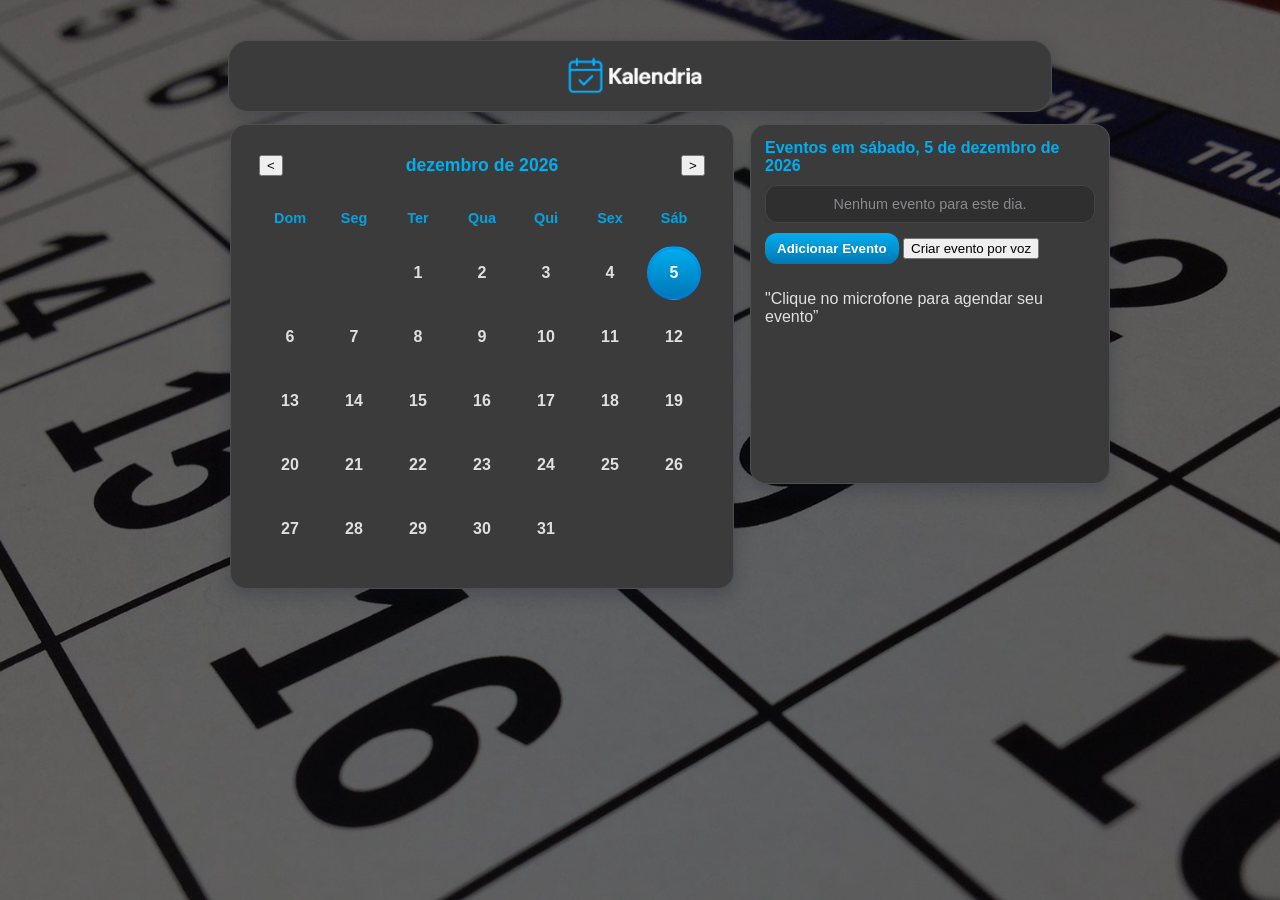
<file: index.html>
<!DOCTYPE html>
<html lang="pt-BR">

<head>
  <meta charset="UTF-8" />
  <meta name="viewport" content="width=device-width, initial-scale=1" />
  <title>Kalendria</title>
  <link rel="manifest" href="manifest.json" />
  <link rel="stylesheet" href="style.css" />
</head>

<body>
  <div class="app-shell">
    <header class="topbar">
      <img src="image/logo2.png" alt="Kalendria" class="logo">
    </header>

    <main class="container">
      <!-- ===== CALENDÁRIO COMPLETO ===== -->
      <div class="calendar-container">

        <div class="calendar-content">
          <div class="calendar-header inside">
            <button id="prev-month" class="nav-btn">&lt;</button>
            <span id="current-month"></span>
            <button id="next-month" class="nav-btn">&gt;</button>
          </div>

          <div id="calendar-grid" class="calendar-grid">
            <div class="weekday">Dom</div>
            <div class="weekday">Seg</div>
            <div class="weekday">Ter</div>
            <div class="weekday">Qua</div>
            <div class="weekday">Qui</div>
            <div class="weekday">Sex</div>
            <div class="weekday">Sáb</div>
          </div>

        </div>

      </div>

      <!-- ================================ -->

      <!-- ===== LATERAL DE EVENTOS ===== -->
      <aside class="schedule-panel">
        <div class="schedule-header">
          <h2>Eventos em <span id="selected-date-display"></span></h2>
        </div>

        <ul id="events-list" class="hours-list"></ul>

        <div class="buttons-group">
          <button id="new-event-btn" class="primary">Adicionar Evento</button>

          <!-- Botão de voz animado -->
          <button id="voice-event-btn" class="voice-btn">
            <span id="voice-indicator" class="indicator"></span> Criar evento por voz
          </button>
        </div>

        <p id="voice-status" class="voice-status">
          "Clique no microfone para agendar seu evento”
        </p>
      </aside>
      <!-- ================================ -->
    </main>
  </div>

  <!-- ===== MODAL ===== -->
  <div id="modal" class="modal hidden">
    <div class="modal-card">
      <button id="close-modal-btn" class="close-btn" title="Fechar">&times;</button>
      <h3>Novo Evento</h3>

      <label for="event-title">Título</label>
      <input id="event-title" type="text" placeholder="Nome do evento" />

      <label for="event-date">Data</label>
      <input id="event-date" type="date" />

      <label for="event-time">Hora</label>
      <input id="event-time" type="time" />

      <label for="event-notify">Notificar antes (minutos)</label>
      <input id="event-notify" type="number" min="0" placeholder="Ex: 10" />

      <div class="modal-actions">
        <button id="cancel-event-btn" class="ghost">Cancelar</button>
        <button id="save-event-btn" class="primary">Salvar</button>
      </div>
    </div>
  </div>

  <!-- ===== ALERTA E ÁUDIO ===== -->
  <div id="alert" class="alert hidden"></div>
  <audio id="alert-sound" src="https://actions.google.com/sounds/v1/alarms/alarm_clock.ogg"></audio>

  <script src="script.js"></script>
</body>

</html>
</file>
<file: style.css>
:root {
  --bg: #2f2f2f;
  --card: #3b3b3b;
  --primary: #00AEEF;
  /* azul ciano */
  --green-light: #a8e6cf;
  --soft: #c6f0ff;
  --muted: #8a8a8f;
  --radius: 14px;
  --glass: rgba(255, 255, 255, 0.1);
  --shadow: 0 6px 18px rgba(15, 23, 42, 0.25);
  --text-light: #e0e0e0;
}

* {
  box-sizing: border-box;
}

html,
body {
  height: 100%;
  margin: 0;
  padding: 0;

  /* PAPEL DE PAREDE APLICADO AQUI */
  background:
    linear-gradient(rgba(0, 0, 0, 0.55), rgba(0, 0, 0, 0.55)),
    url("image/Calendario.jpg");
  background-size: cover;
  background-position: center;
  background-repeat: no-repeat;
  background-attachment: fixed;

  color: var(--text-light);
  font-family: "Poppins", -apple-system, BlinkMacSystemFont, "Segoe UI", Roboto, "Helvetica Neue", Arial;
  -webkit-font-smoothing: antialiased;
  -moz-osx-font-smoothing: grayscale;

  
  
  padding: 20px;
  overflow-x: hidden;
}

/* App shell */
.app-shell {
  width: 100%;
  max-width: 820px;
  margin: 0 auto;
  background: transparent;
  display: flex;
  flex-direction: column;
  gap: 12px;
}

/* Topbar */
.topbar {
  display: flex;
  justify-content: center;
  align-items: center;
  background: var(--card);
  padding: 10px 0;
  margin: 0 -2px;
  border-radius: 20px;
  box-shadow: var(--shadow);
  border: 1px solid rgba(255, 255, 255, 0.1);
}

/* ajuste fino do tamanho */
.logo {
  height: 50px;
  width: auto;
  object-fit: contain;
  margin: 0 auto;
  display: block;
}

/* Container */
.container {
  display: grid;
  grid-template-columns: 1fr 360px;
  gap: 16px;
  align-items: start;
}

.weekday {
  text-align: center;
  font-size: 0.9rem;
  font-weight: 600;
  color: var(--primary);
  opacity: 0.9;
  padding: 4px 0 10px 0;
}


/* Calendar grid */
.calendar-grid {
  grid-column: 1 / 2;
  display: grid;
  grid-template-columns: repeat(7, 1fr);
  gap: 10px;
  padding: 12px;
  background: transparent;
  border-radius: 0;
  box-shadow: none;
  border: none;
  min-height: 360px;
}

.calendar-content {
  background: var(--card);
  /* cor do card */
  padding: 20px;
  border-radius: 16px;
  box-shadow: var(--shadow);
  border: 1px solid rgba(255, 255, 255, 0.1);
}

.calendar-header.inside {
  display: grid;
  grid-template-columns: 40px 1fr 40px;
  align-items: center;
  justify-items: center;
  padding: 10px 0;
  margin-bottom: 8px;

  /* mantém o estilo do card */
  color: var(--text-light);
  font-weight: 600;
  font-size: 1.1rem;
}

.calendar-header.inside #current-month {
  color: var(--primary);
}



/* Day cell (round) */
.day {
  width: 54px;
  height: 54px;
  border-radius: 50%;
  display: flex;
  align-items: center;
  justify-content: center;
  position: relative;
  background: transparent;
  border: 1px solid transparent;
  cursor: pointer;
  transition: transform 160ms cubic-bezier(.22, .9, .3, 1), background 120ms;
  font-weight: 600;
  color: var(--text-light);
}

.day:hover {
  transform: translateY(-4px);
  background: var(--soft);
  color: var(--primary);
}

.day.empty {
  background: transparent;
  cursor: default;
  opacity: 0.0;
  transform: none;
}

/* Selected day */
.day.selected {
  background: linear-gradient(180deg, var(--primary), #0076b6);
  color: white;
  box-shadow: 0 8px 20px rgba(0, 160, 240, 0.16);
  transform: none;
}

/* Today marker */
.day.today {
  box-shadow: inset 0 0 0 2px rgba(0, 122, 255, 0.4);
}

/* Badge for events */
.badge {
  position: absolute;
  bottom: -6px;
  right: -6px;
  min-width: 18px;
  height: 18px;
  padding: 2px 5px;
  font-size: 0.72rem;
  background: var(--primary);
  color: white;
  border-radius: 12px;
  display: flex;
  align-items: center;
  justify-content: center;
  box-shadow: 0 4px 10px rgba(0, 122, 255, 0.35);
}

/* Schedule panel (aside) */
.schedule-panel {
  grid-column: 2 / 3;
  background: var(--card);
  border-radius: 16px;
  padding: 14px;
  min-height: 360px;
  box-shadow: var(--shadow);
  border: 1px solid rgba(255, 255, 255, 0.1);
  display: flex;
  flex-direction: column;
  gap: 10px;
  color: var(--text-light);
}

/* Schedule header */
.schedule-header {
  display: flex;
  justify-content: space-between;
  align-items: center;
  gap: 10px;
}

.schedule-header h2 {
  margin: 0;
  font-size: 1rem;
  color: var(--primary);
}

.primary {
  background: linear-gradient(180deg, var(--primary), #0077b3);
  border: none;
  color: white;
  padding: 8px 12px;
  border-radius: 12px;
  cursor: pointer;
  font-weight: 600;
  transition: background-color 0.3s ease;
}

.primary:hover {
  background: #0097dd;
}

.ghost {
  background: transparent;
  border: 1px solid rgba(255, 255, 255, 0.2);
  padding: 8px 10px;
  border-radius: 12px;
  cursor: pointer;
  color: var(--text-light);
}

.danger {
  background: #ff6b6b;
  color: white;
  border: none;
  padding: 8px 10px;
  border-radius: 10px;
  cursor: pointer;
  transition: background-color 0.3s ease;
}

.danger:hover {
  background: #ff4b4b;
}

/* Hours list */
.hours-list {
  margin: 0;
  padding: 0;
  list-style: none;
  overflow: auto;
  max-height: 240px;
  display: flex;
  flex-direction: column;
  gap: 8px;
  color: var(--text-light);
}

.hours-list li {
  background: var(--bg);
  border-radius: 12px;
  padding: 10px;
  display: flex;
  justify-content: space-between;
  align-items: center;
  border: 1px solid rgba(255, 255, 255, 0.1);
  box-shadow: 0 6px 18px rgba(8, 20, 40, 0.15);
  flex-direction: column;
}

/* Timer style */
.timer {
  font-size: 0.85rem;
  color: var(--primary);
  margin-top: 6px;
  font-weight: 600;
  align-self: flex-start;
}

/* small text */
.muted {
  color: var(--muted);
  font-size: 0.9rem;
  text-align: center;
  padding-top: 8px;
}

/* Modal */
.modal {
  position: fixed;
  inset: 0;
  display: flex;
  align-items: center;
  justify-content: center;
  background: rgba(0, 0, 0, 0.7);
  z-index: 999;
}

.modal.hidden {
  display: none;
}

.modal-card {
  width: 92%;
  max-width: 420px;
  background: var(--card);
  border-radius: 14px;
  padding: 16px;
  box-shadow: 0 20px 50px rgba(0, 0, 0, 0.7);
  border: 1px solid rgba(255, 255, 255, 0.1);
  position: relative;
  color: var(--text-light);
}

.modal-card h3 {
  margin: 0 0 8px 0;
  font-size: 1.05rem;
}

.modal-card label {
  display: block;
  font-size: 0.9rem;
  margin: 8px 0;
  color: var(--primary);
}

.modal-card input[type="text"],
.modal-card input[type="date"],
.modal-card input[type="time"],
.modal-card input[type="number"] {
  width: 100%;
  padding: 8px 10px;
  border-radius: 10px;
  border: 1px solid rgba(255, 255, 255, 0.2);
  outline: none;
  margin-top: 6px;
  background: #2f2f2f;
  color: var(--text-light);
}

.modal-card input::placeholder {
  color: var(--muted);
}

/* Modal actions */
.modal-actions {
  display: flex;
  justify-content: space-between;
  align-items: center;
  margin-top: 12px;
}

/* Close button */
.close-btn {
  position: absolute;
  top: 12px;
  right: 14px;
  background: transparent;
  border: none;
  font-size: 1.5rem;
  cursor: pointer;
  color: var(--muted);
  font-weight: 700;
  line-height: 1;
  padding: 0;
}

.close-btn:hover {
  color: var(--primary);
}

/* Alert estilizado */
.alert {
  position: fixed;
  bottom: 30px;
  left: 50%;
  transform: translateX(-50%);
  background: var(--primary);
  color: white;
  padding: 12px 24px;
  border-radius: 16px;
  box-shadow: 0 8px 24px rgba(0, 174, 239, 0.8);
  font-weight: 600;
  opacity: 0;
  pointer-events: none;
  transition: opacity 0.3s ease;
  z-index: 1000;
}

.alert.show {
  opacity: 1;
  pointer-events: auto;
}

/* Footer */
.footer {
  text-align: center;
  color: var(--muted);
  font-size: 0.85rem;
  margin-top: 20px;
}


/* --- Ajuste geral para tablets e celulares (até 819px) --- */
@media (max-width: 819px) {

  html,
  body {
    padding: 10px;
  }

  .container {
    display: flex;           /* substitui grid */
    flex-direction: column;  /* empilha */
    gap: 20px;
  }

  .schedule-panel,
  .calendar-container {
    width: 100%;
  }

  .schedule-panel {
    order: 2;
  }

  .calendar-container {
    order: 1;
  }

  /* Não mexer nos weekdays — eles não são grid */
  .calendar-grid {
    padding: 10px;
    grid-template-columns: repeat(7, 1fr); /* mantém formato do calendário */
  }
}

/* --- Celulares grandes (até 600px) --- */
@media(max-width: 600px) {
  .calendar-header.inside {
    font-size: 1rem;
    grid-template-columns: 30px 1fr 30px;
  }

  .weekday {
    font-size: 0.8rem;
  }

  .day {
    width: 44px;
    height: 44px;
    font-size: 0.85rem;
  }

  .badge {
    bottom: -4px;
    right: -4px;
    min-width: 14px;
    height: 14px;
    font-size: 0.65rem;
  }

  .schedule-panel {
    padding: 12px;
  }

  .modal-card {
    width: 96%;
    padding: 14px;
  }
}

/* --- Celulares pequenos (até 420px) --- */
@media (max-width: 420px) {

  .weekday {
    font-size: 0.75rem;
  }

  .calendar-grid {
    grid-template-columns: repeat(7, 1fr); /* mantém */
  }

  .day {
    width: 40px;
    height: 40px;
    font-size: 0.78rem;
  }

  .hours-list {
    max-height: 180px;
  }
}

/* --- Ultra pequeno (até 340px) --- */
@media (max-width: 340px) {

  .day {
    width: 36px;
    height: 36px;
  }

  .calendar-grid {
    gap: 6px;
  }
}
</file>
